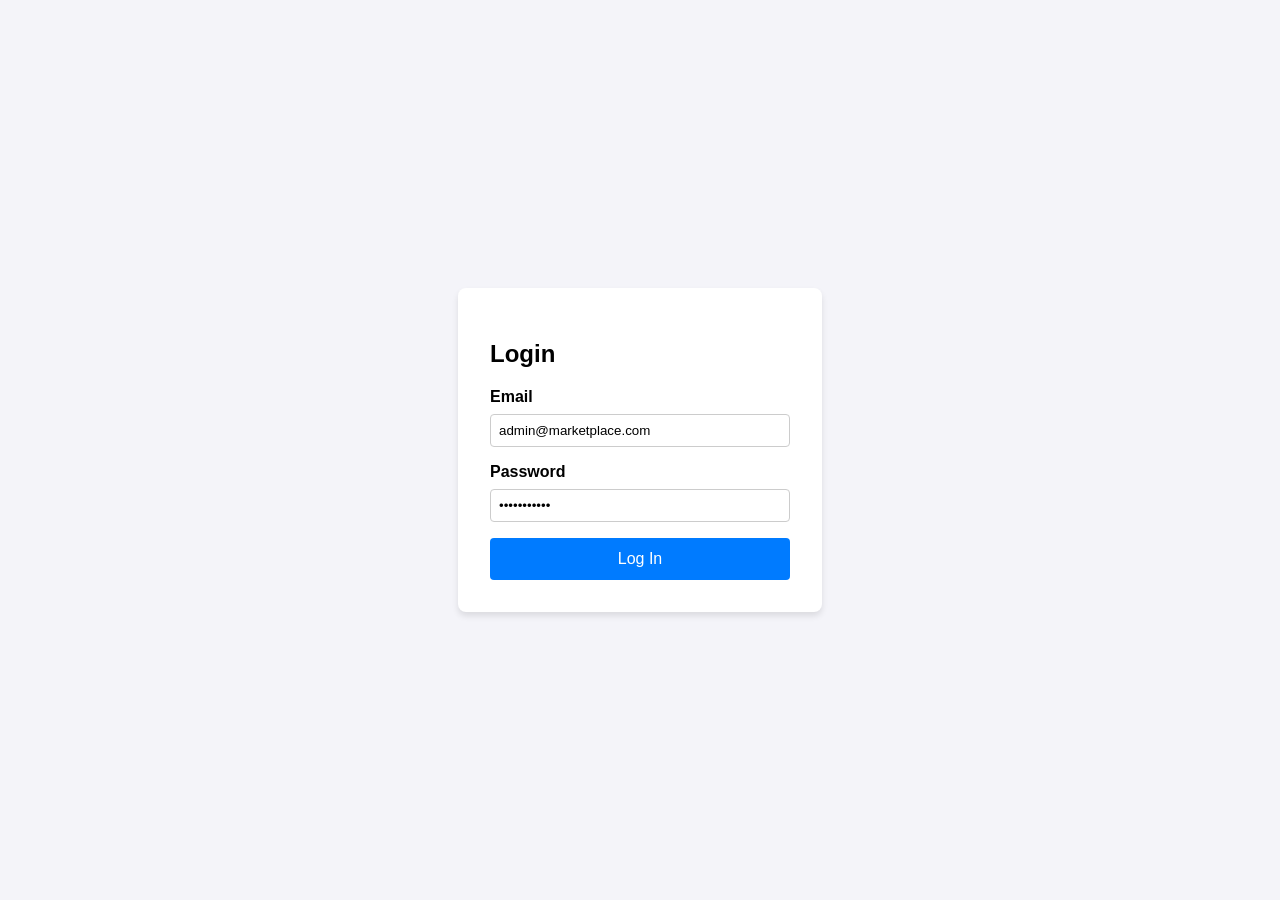
<file: login.html>
<!DOCTYPE html>
<html lang="en">
<head>
    <meta charset="UTF-8">
    <meta name="viewport" content="width=device-width, initial-scale=1.0">
    <title>Login - Marketplace Library</title>
    <style>
        body { font-family: sans-serif; display: flex; justify-content: center; align-items: center; height: 100vh; margin: 0; background-color: #f4f4f9; }
        .login-card { background: #fff; padding: 2rem; border-radius: 8px; box-shadow: 0 4px 6px rgba(0,0,0,0.1); width: 300px; }
        .form-group { margin-bottom: 1rem; }
        label { display: block; margin-bottom: .5rem; font-weight: bold; }
        input { width: 100%; padding: .5rem; box-sizing: border-box; border: 1px solid #ccc; border-radius: 4px; }
        button { width: 100%; padding: .75rem; background: #007bff; color: #fff; border: none; border-radius: 4px; cursor: pointer; font-size: 1rem; }
        button:hover { background: #0056b3; }
        .error { color: red; margin-top: 1rem; font-size: 0.9rem; display: none; }
    </style>
</head>
<body>

<div class="login-card">
    <h2>Login</h2>
    <form id="loginForm">
        <div class="form-group">
            <label for="email">Email</label>
            <input type="email" id="email" required value="admin@marketplace.com">
        </div>
        <div class="form-group">
            <label for="password">Password</label>
            <input type="password" id="password" required value="password123">
        </div>
        <button type="submit">Log In</button>
        <div id="errorMsg" class="error"></div>
    </form>
</div>

<script>
document.getElementById('loginForm').addEventListener('submit', async function (e) {
    e.preventDefault();
    
    const email = document.getElementById('email').value;
    const password = document.getElementById('password').value;
    const errorMsg = document.getElementById('errorMsg');

    errorMsg.style.display = 'none';

    try {
        const response = await fetch('http://localhost:8000/login', {
            method: 'POST',
            headers: { 'Content-Type': 'application/json' },
            body: JSON.stringify({ email, password })
        });

        const data = await response.json();

        if (response.ok && data.token) {
            // Store the JWT token locally
            localStorage.setItem('jwt_token', data.token);
            // Redirect to profile page
            window.location.href = 'profile.php';
        } else {
            errorMsg.innerText = data.error || 'Login failed';
            errorMsg.style.display = 'block';
        }
    } catch (err) {
        errorMsg.innerText = 'Unable to connect to the server.';
        errorMsg.style.display = 'block';
    }
});
</script>

</body>
</html>
</file>
